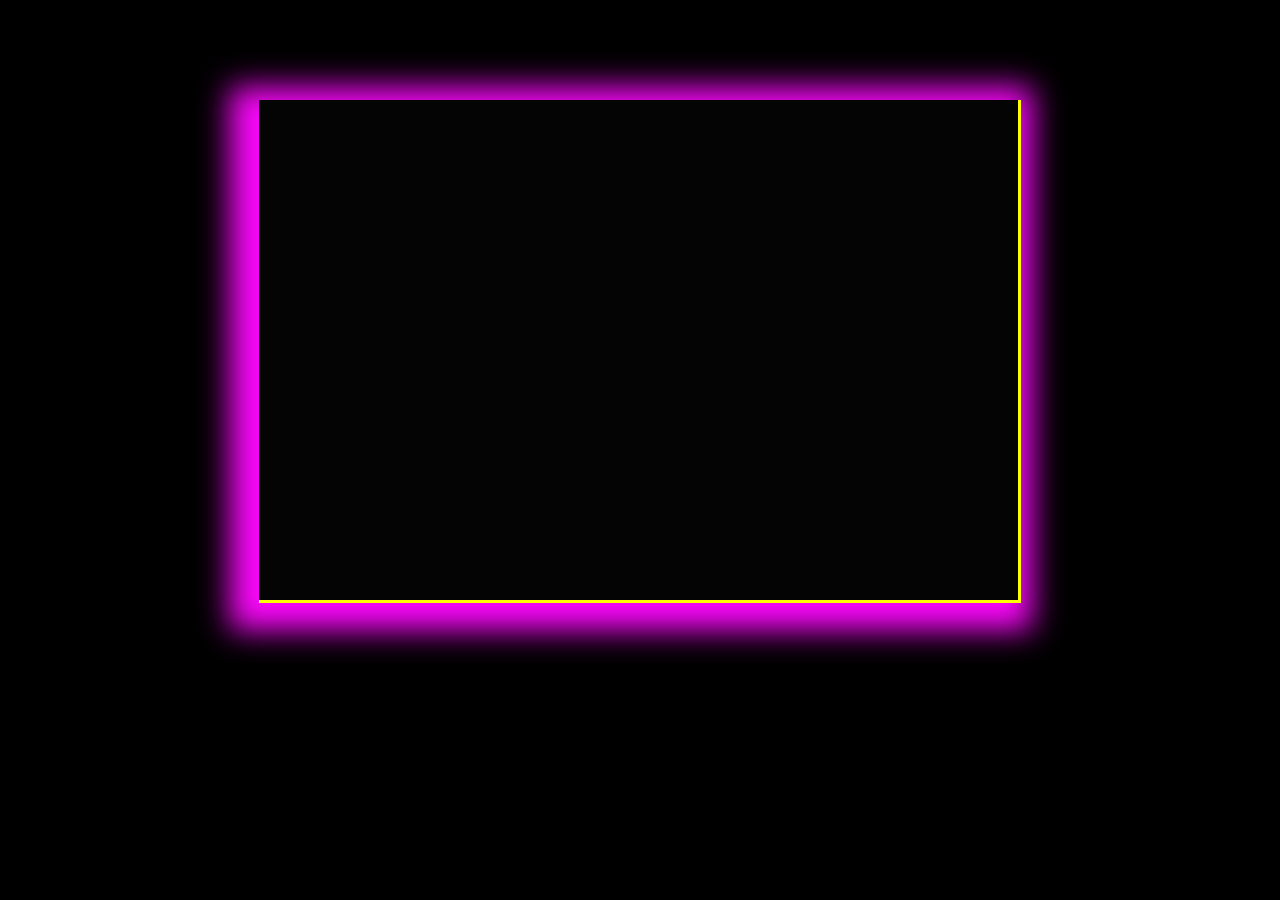
<file: boxScaling/index.html>
<!DOCTYPE html>
<html lang="en">
  <head>
    <meta charset="UTF-8" />
    <meta name="viewport" content="width=device-width, initial-scale=1.0" />
    <title>Gradient Scaling Box</title>
    <style>
      body {
        background-color: black;
      }
      .container {
        background-color: #040404;
        width: 60%;
        margin: 100px auto;
        height: 500px;
        border-right: 3px solid yellow;
        border-bottom: 3px solid yellow;

        box-shadow: -9px 7px 29px 20px rgba(250, 8, 250, 1);

        animation: come_out 1s infinite;
      }

      @keyframes come_out {
        0% {
          transform: scale(1);
          box-shadow: -9px 7px 29px 20px rgba(250, 8, 250, 1);
          border-right: 3px solid yellow;
          border-bottom: 3px solid yellow;
        }

        100% {
          transform: scale(1.5);
          box-shadow: -9px 7px 29px 20px rgba(250, 8, 250, 0);
          border-right: none;
          border-bottom: none;
        }
      }
    </style>
  </head>
  <body>
    <div class="container"></div>
  </body>
</html>
</file>
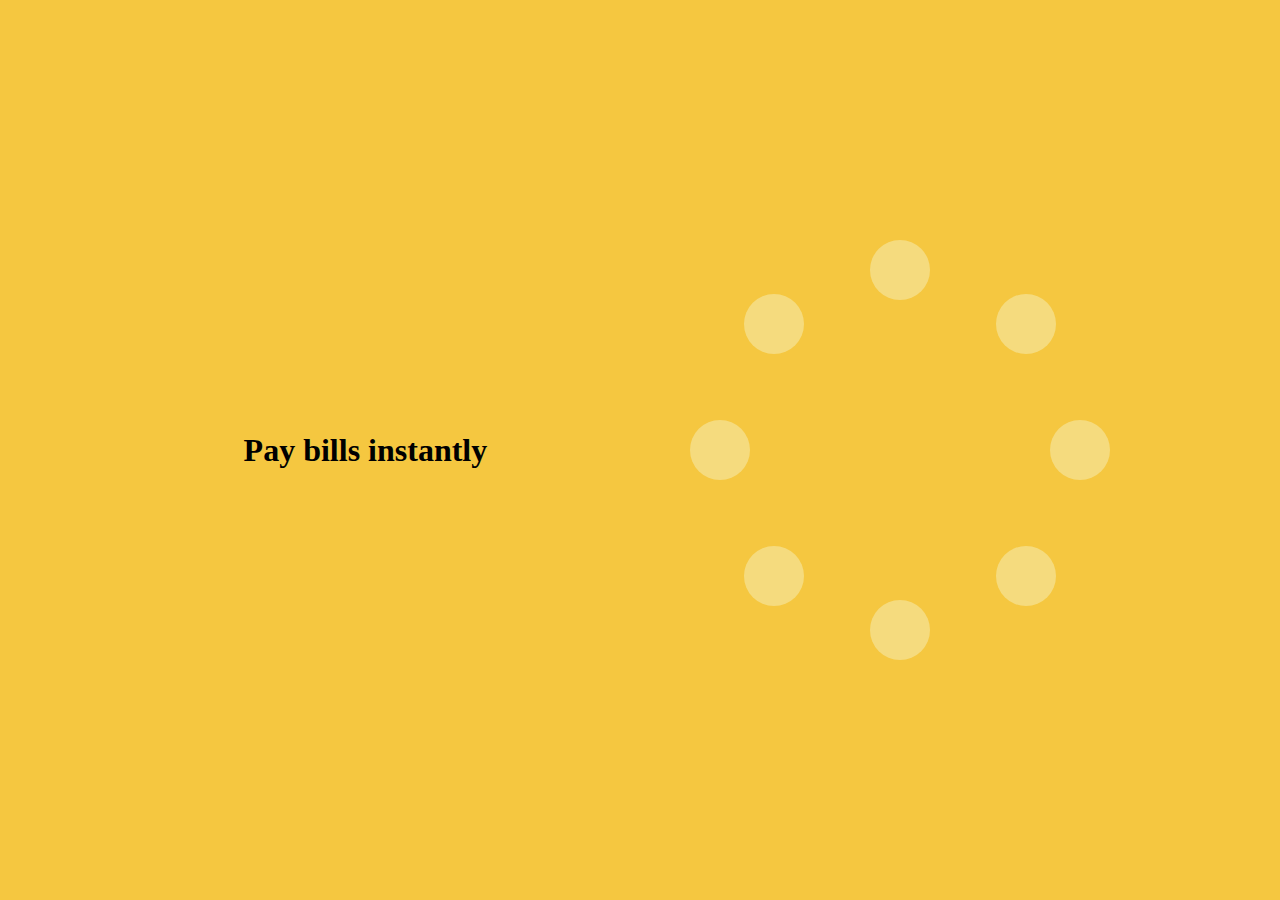
<file: payBills/index.html>
<!DOCTYPE html>
<html lang="en">
  <head>
    <meta charset="UTF-8" />
    <meta name="viewport" content="width=device-width, initial-scale=1.0" />
    <title>Pay bills</title>
    <link
      rel="stylesheet"
      href="https://cdnjs.cloudflare.com/ajax/libs/font-awesome/6.6.0/css/all.min.css"
      integrity="sha512-Kc323vGBEqzTmouAECnVceyQqyqdsSiqLQISBL29aUW4U/M7pSPA/gEUZQqv1cwx4OnYxTxve5UMg5GT6L4JJg=="
      crossorigin="anonymous"
      referrerpolicy="no-referrer"
    />
    <style>
      * {
        margin: 0;
        padding: 0;
      }
      .container {
        padding-right: 200px;
        display: flex;
        justify-content: space-between;
        align-items: center;
        height: 100vh;
        background-color: #f5c740;
        position: relative;
      }
      .circle {
        padding: 80px;
        position: relative;
        width: 200px;
        height: 200px;
        border-radius: 50%;
        display: flex;
        justify-content: center;
        align-items: center;
        animation: rotateCircle 5s ease-in-out infinite;
      }
      .icons {
        padding: 5px;
        position: absolute;
        width: 50px;
        height: 50px;
        border-radius: 50%;
        background-color: #f5db7e;
        text-align: center;
        display: flex;
        justify-content: center;
        font-size: larger;
        align-items: center;
      }
      .icon1 {
        top: 0;
        left: 50%;
        transform: translate(-50%, -50%);
      }
      .icon2 {
        top: 15%;
        left: 85%;
        transform: translate(-50%, -50%);
      }
      .icon3 {
        top: 50%;
        left: 100%;
        transform: translate(-50%, -50%);
      }
      .icon4 {
        bottom: 15%;
        left: 85%;
        transform: translate(-50%, 50%);
      }
      .icon5 {
        bottom: 0;
        left: 50%;
        transform: translate(-50%, 50%);
      }
      .icon6 {
        bottom: 15%;
        left: 15%;
        transform: translate(-50%, 50%);
      }
      .icon7 {
        top: 50%;
        left: 0;
        transform: translate(-50%, -50%);
      }
      .icon8 {
        top: 15%;
        left: 15%;
        transform: translate(-50%, -50%);
      }

      .inner1 {
        transform: translateX(100%);
        animation: headingg 2s ease-in forwards;
      }
      @keyframes headingg {
        0% {
          transform: translateX(-20%);
          color: white;
        }
        100% {
          transform: translateX(100%);
          color: black;
        }
      }

      @keyframes rotateCircle {
        0% {
          transform: rotate(0deg);
        }
        100% {
          transform: rotate(360deg);
        }
      }
    </style>
  </head>
  <body>
    <div class="container">
      <div class="inner1"><h1>Pay bills instantly</h1></div>
      <div class="circle">
        <div class="icons icon1"><i class="fa-solid fa-phone"></i></div>
        <div class="icons icon2"><i class="fa-solid fa-laptop"></i></div>
        <div class="icons icon3"><i class="fa-brands fa-twitter"></i></div>
        <div class="icons icon4"><i class="fa-brands fa-facebook"></i></div>
        <div class="icons icon5"><i class="fa-brands fa-youtube"></i></div>
        <div class="icons icon6"><i class="fa-regular fa-lightbulb"></i></div>
        <div class="icons icon7"><i class="fa-solid fa-camera"></i></div>
        <div class="icons icon8"><i class="fa-solid fa-house"></i></div>
      </div>
    </div>
  </body>
</html>
</file>
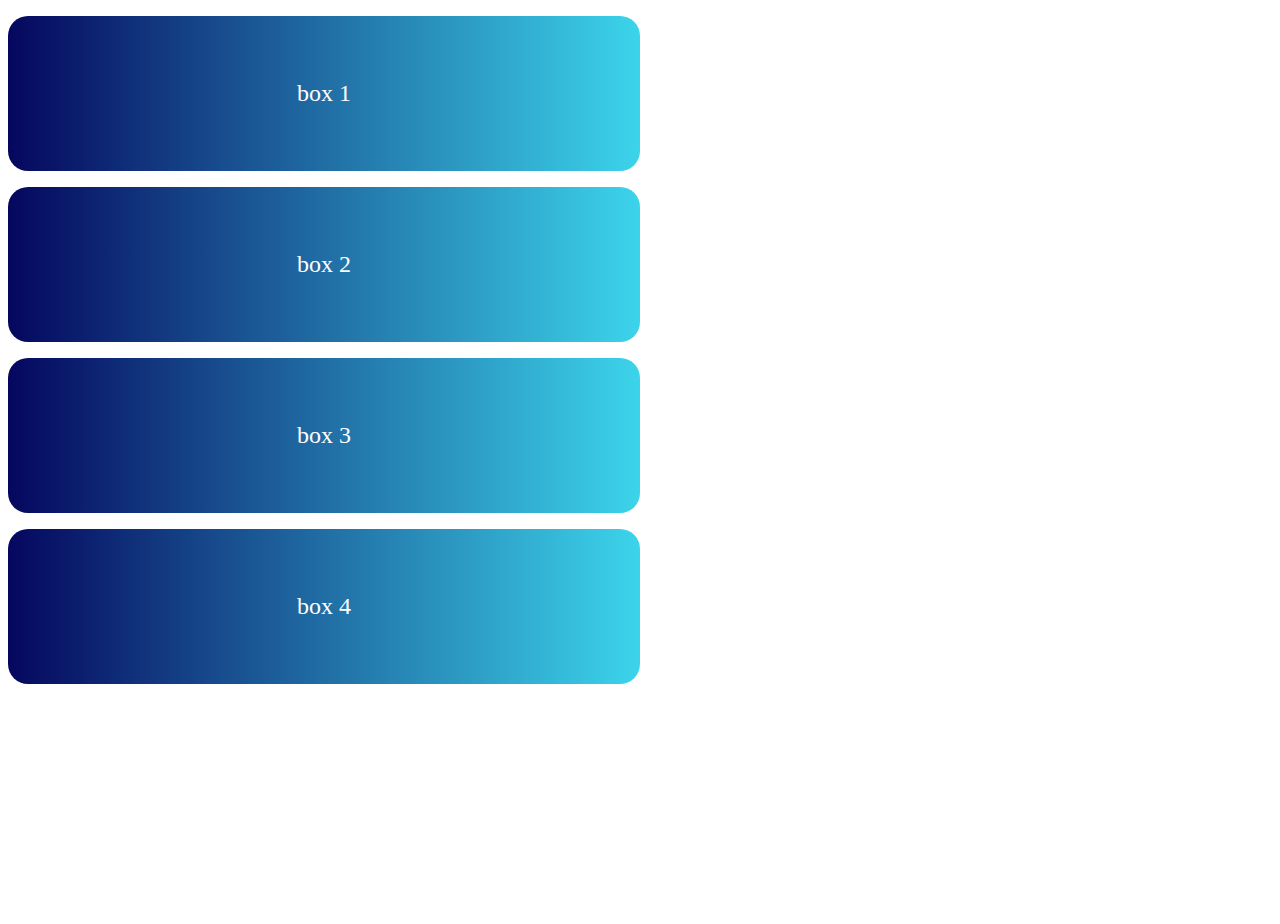
<file: slideInBox/index.html>
<!DOCTYPE html>
<html lang="en">
  <head>
    <meta charset="UTF-8" />
    <meta name="viewport" content="width=device-width, initial-scale=1.0" />
    <title>sliding boxes</title>
    <style>
      .container {
        height: 100vh;
      }
      .inner {
        width: 50%;
        border-radius: 20px;
        padding: 4rem 0;
        background: linear-gradient(to right, #05075e, #3cd4eb);
        margin: 1rem 0;
        text-align: center;
        color: white;
        font-size: x-large;
      }
      .inner:nth-child(even) {
        animation: right_left 2s infinite;
      }
      .inner:nth-child(odd) {
        animation: left_right 2s infinite;
      }

      @keyframes right_left {
        0% {
          transform: translateX(90vw);
        }
        100% {
          transform: translateX(50vw);
        }
      }
      @keyframes left_right {
        0% {
          transform: translateX(-90vw);
        }
        100% {
          transform: translateX(0);
        }
      }
    </style>
  </head>
  <body>
    <div class="container">
      <div class="inner">box 1</div>
      <div class="inner">box 2</div>
      <div class="inner">box 3</div>
      <div class="inner">box 4</div>
    </div>
  </body>
</html>
</file>
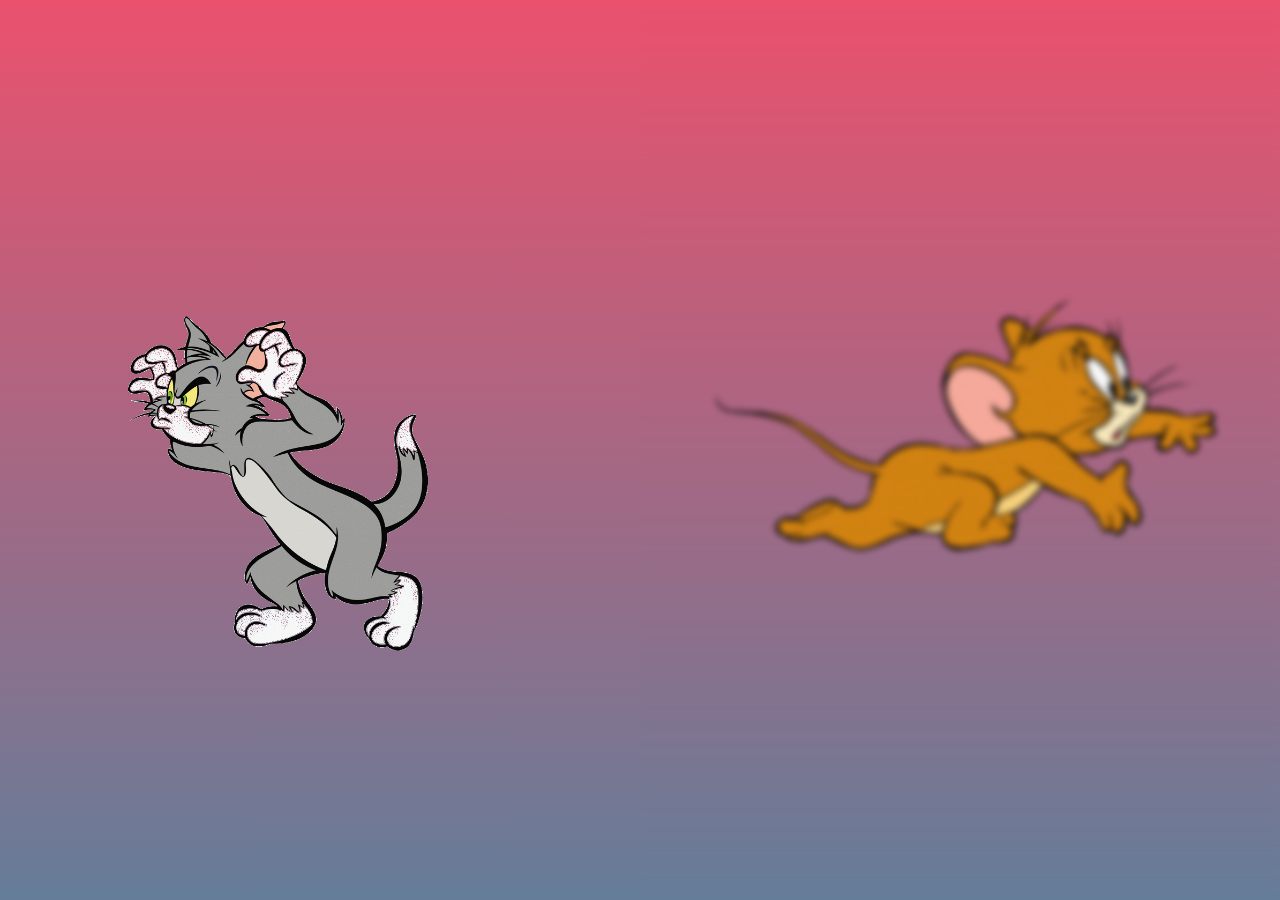
<file: Tomne&Jerry/index.html>
<!DOCTYPE html>
<html lang="en">
<head>
    <meta charset="UTF-8">
    <meta name="viewport" content="width=device-width, initial-scale=1.0">
    <title>tom and Jerry</title>
    <link rel="stylesheet" href="style.css">
</head>
<body>
    <div class="container">
        <div class="blurTape"></div>
        <div class="jerry">
            <img src="jerry.png" alt="">
        </div>
        <div class="tom">
            <img src="tom.png" alt="">
        </div>
    </div>
</body>
</html>
</file>
<file: Tomne&Jerry/style.css>
*{
    margin: 0;
    padding: 0;
}

.container{
    width: 100%;
    position: relative;
    background-image: linear-gradient(to bottom, #ea516d, #657d99);
    min-height: 100vh; 
}

.blurTape{
    position: absolute;
    right: 0;
    top: 0;
    width: 50%;
    height: 100vh;
    background: transparent;
    z-index: 9;
    backdrop-filter: blur(3px);
}

.jerry img{
    position: absolute;
    right: 5%;
    top: 50%;
    transform: translateY(-60%);
    z-index: 1;
    width: 500px;
    animation: rightToleft 3s ease-in-out infinite alternate;
}
.tom img{
    position: absolute;
    left: 10%;
    top: 50%;
    transform: translateY(-40%);
    z-index: 0;
    width: 300px;
    animation: leftToRight 3s ease-in-out infinite alternate;
}

@keyframes leftToRight {
    0%{
        left: 0
    }
    100%{
        left: calc(100% - 300px)
    }
}
@keyframes rightToleft {
    0%{
        right: 0
    }
    100%{
        right: calc(100% - 500px)
    }
}
</file>
